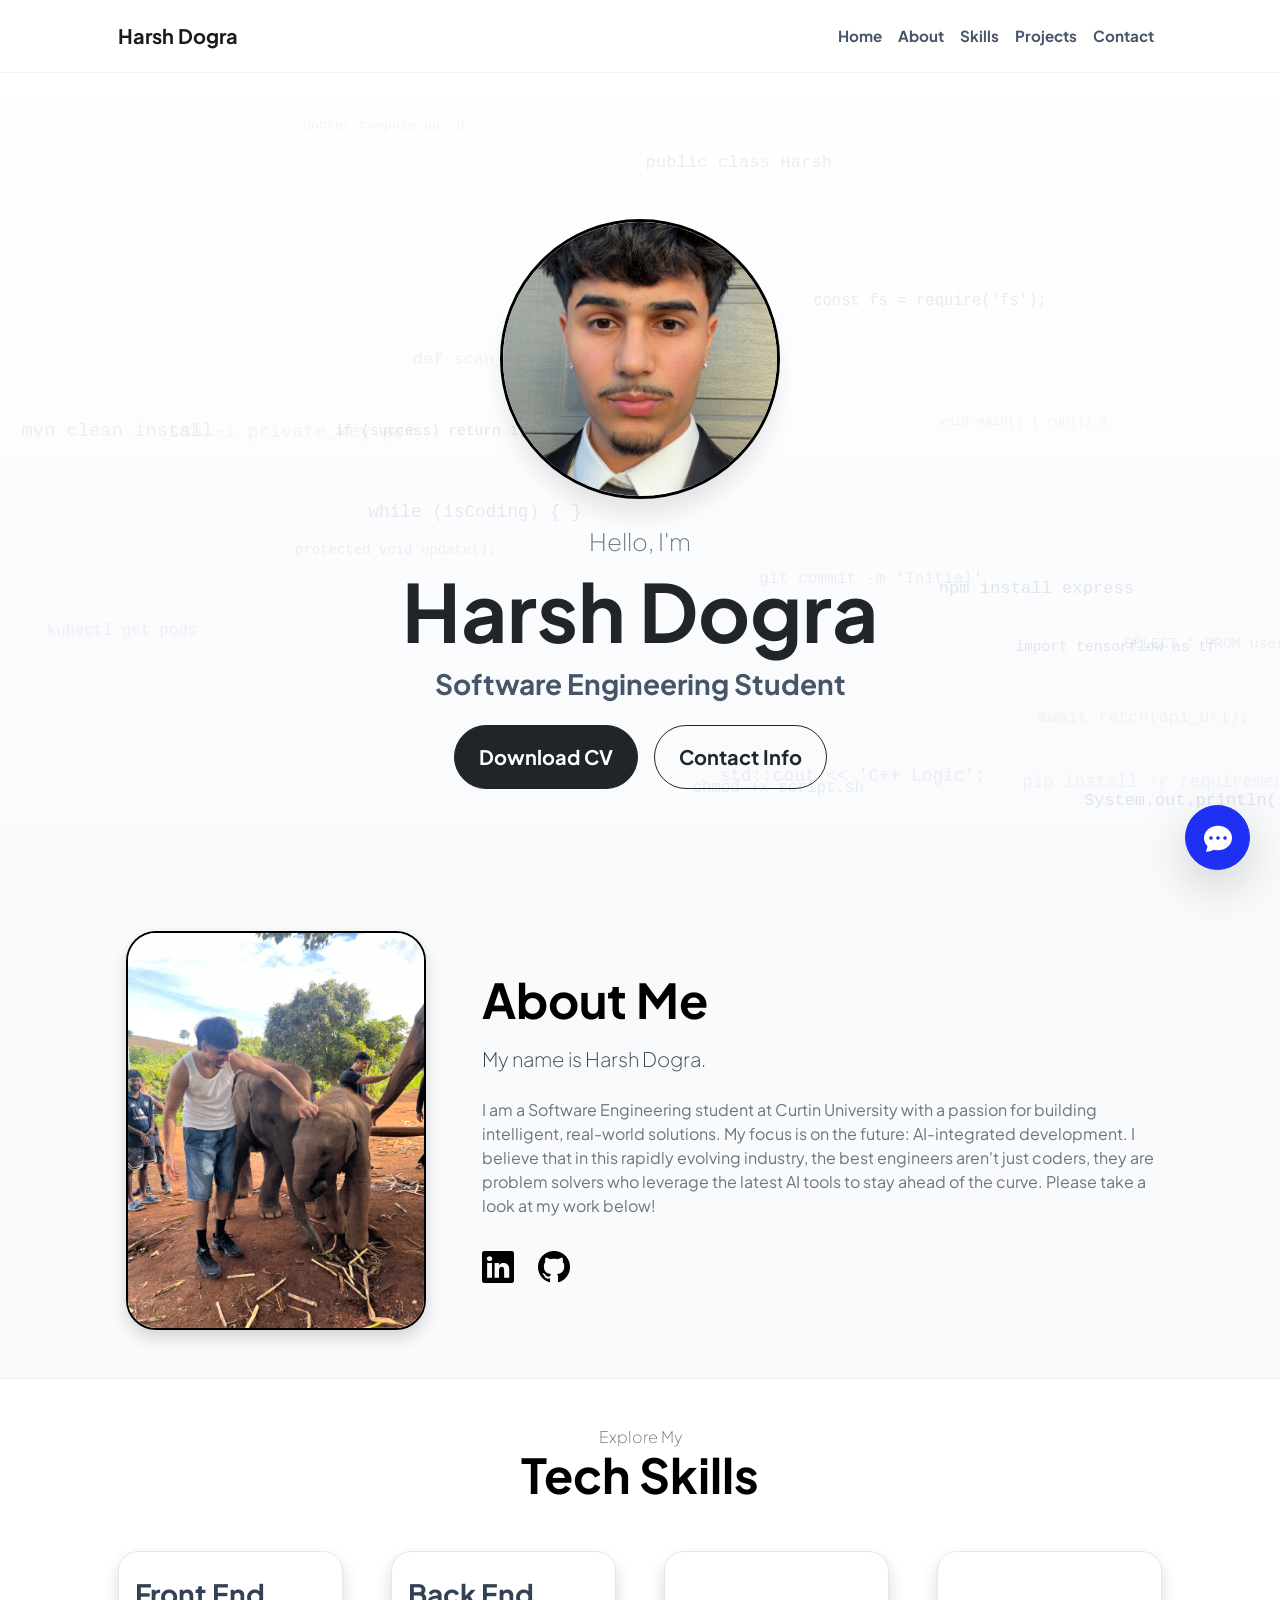
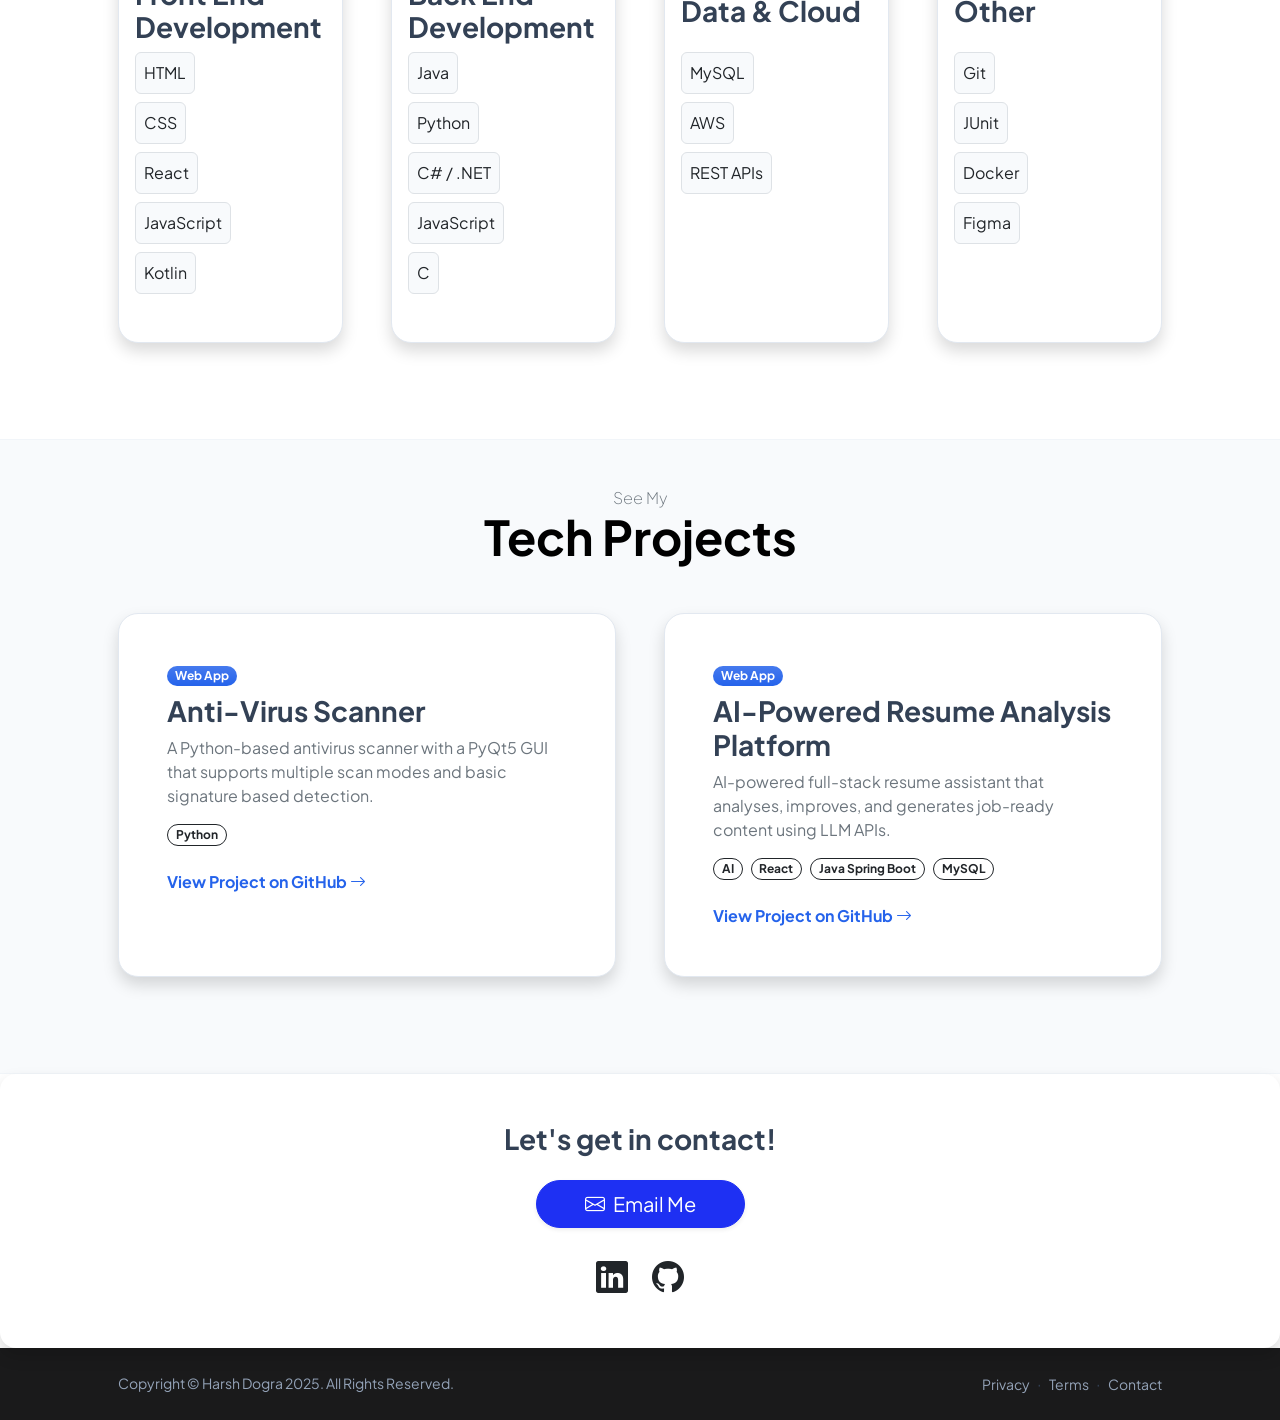
<file: index.html>
<!DOCTYPE html>
<html lang="en">
    <head>
        <meta charset="utf-8" />
        <meta name="viewport" content="width=device-width, initial-scale=1, shrink-to-fit=no" />
        <meta name="description" content="" />
        <meta name="author" content="" />
        <title>Harsh Dogra - Software Engineering Portfolio</title>
        <!-- Favicon-->
        <link rel="icon" type="image/x-icon" href="assets/favicon.ico" />
        <!-- Custom Google font-->
        <link rel="preconnect" href="https://fonts.googleapis.com" />
        <link rel="preconnect" href="https://fonts.gstatic.com" crossorigin />
        <link href="https://fonts.googleapis.com/css2?family=Plus+Jakarta+Sans:wght@100;200;300;400;500;600;700;800;900&amp;display=swap" rel="stylesheet" />
        <!-- Bootstrap icons-->
        <link href="https://cdn.jsdelivr.net/npm/bootstrap-icons@1.8.1/font/bootstrap-icons.css" rel="stylesheet" />
        <!-- Core theme CSS (includes Bootstrap)-->
        <link href="css/styles.css" rel="stylesheet" />
    </head>
    <body class="d-flex flex-column h-100">
        <main class="flex-shrink-0">
            <!-- Navigation-->
            <nav class="navbar navbar-expand-lg navbar-light py-3 sticky-top">
                <div class="container px-5">
                    
                    <a class="navbar-brand" href="index.html"><span class="fw-bolder text-primary">Harsh Dogra</span></a>
                    
                    <button class="navbar-toggler" type="button" data-bs-toggle="collapse" data-bs-target="#navbarSupportedContent" aria-controls="navbarSupportedContent" aria-expanded="false" aria-label="Toggle navigation"><span class="navbar-toggler-icon"></span></button>
                    
                    <div class="collapse navbar-collapse" id="navbarSupportedContent">
                        
                        <ul class="navbar-nav ms-auto mb-2 mb-lg-0 big fw-bolder">
                            
                            <li class="nav-item"><a class="nav-link" href="#home">Home</a></li>
                            <li class="nav-item"><a class="nav-link" href="#about">About</a></li>
                            <li class="nav-item"><a class="nav-link" href="#skills">Skills</a></li>
                            <li class="nav-item"><a class="nav-link" href="#projects">Projects</a></li>
                            <li class="nav-item"><a class="nav-link" href="#contact">Contact</a></li>
                        </ul>
                    </div>
                </div>
            </nav>
            <!-- Header-->
            <header id="home" class="hero-section d-flex align-items-center justify-content-center pb-5">
                

                <div id="code-bg-container"></div>
            
                <div class="container text-center">
                    <div class="hero-content">
                        <div id="profile-wrapper" class="mb-4">
                            <img src="assets/profile.JPG" alt="Harsh Dogra" class="hero-profile-img">
                        </div>
                        
                        <div class="hero-text">
                            <p class="fs-4 fw-light text-muted mb-1">Hello, I'm</p>
                            <h1 class="display-1 fw-bolder mb-2 text-dark">Harsh Dogra</h1>
                            <h2 class="fs-3 fw-bold text-secondary mb-4">Software Engineering Student</h2>
                            
                            <div class="mt-4 fs-2 d-flex justify-content-center gap-3">
                                <a class="btn btn-dark btn-lg px-4 py-3 rounded-pill fw-bolder" href="assets/harsh-resume-final.pdf">Download CV</a>
                                <a class="btn btn-outline-dark btn-lg px-4 py-3 rounded-pill fw-bolder" href="#contact">Contact Info</a>
                            </div>
                            
                            
                        </div>
                    </div>
                </div>
            </header>
            <!-- About Section-->
            <section id="about" class="bg-light py-5">
                <div class="container px-5">
                    <div class="row gx-5 align-items-center">
                        <div class="col-md-4 mb-4 mb-md-0 text-center">
                            <div class="intro-photo-wrapper">
                                <img src="assets/intro-photo.jpg" alt="Harsh Dogra Intro" class="about-img shadow">
                            </div>
                        </div>
                        <div class="col-md-8">
                            <h2 class="display-5 fw-bolder mb-3"><span class="text-black d-inline">About Me</span></h2>
                            <p class="lead fw-light mb-4">My name is Harsh Dogra.</p>
                            <p class="text-muted mb-4">
                                I am a Software Engineering student at Curtin University with a passion for building intelligent, real-world solutions. 
                                My focus is on the future: AI-integrated development. I believe that in this rapidly evolving industry, the best engineers aren't just coders, they are problem solvers 
                                who leverage the latest AI tools to stay ahead of the curve. Please take a look at my work below!
                            </p>
                            <div class="d-flex fs-2 gap-4">
                                <a class="text-black" href="#!"><i class="bi bi-linkedin"></i></a>
                                <a class="text-black" href="#!"><i class="bi bi-github"></i></a>
                            </div>
                        </div>
                    </div>
                </div>
            </section>
            
        <!-- Skills Section-->
        <section id="skills" class="py-5">
            <div class="container px-5">
                <h3 class ="fs-6 fw-light text-center text-muted mb-0">Explore My</h3>
                <h2 class="display-5 fw-bolder text-center mb-5"><span class="text-black d-inline">Tech Skills</span></h2>
                
                <div class="row gx-5 justify-content-center">
                    
                    <div class="col-lg-3 mb-5 " >
                        <div class="card h-100 shadow border-0 skills-list-front-end ">
                            <div class="card-body p-3 ">
                                <h3 class="fw-bolder  mb-0" style="min-height: 3em; display: flex; align-items: center;">
                                    Front End Development
                                </h3>
                                
                                <div class="d-flex flex-column align-items-start mb-4">
                                    <div class="p-2 me-2 mb-2 rounded bg-light text-dark border border-1 ">HTML</div>
                                    <div class="p-2 me-2 mb-2 rounded bg-light text-dark border border-1">CSS</div>
                                    <div class="p-2 me-2 mb-2 rounded bg-light text-dark border border-1">React</div>
                                    <div class="p-2 me-2 mb-2 rounded bg-light text-dark border border-1">JavaScript</div>
                                    <div class="p-2 me-2 mb-2 rounded bg-light text-dark border border-1">Kotlin</div>
                                    </div>
                            
                            </div>
                        </div>
                    </div>

                    <div class="col-lg-3 mb-5">
                        <div class="card h-100 shadow border-0 skills-list-back-end">
                            <div class="card-body p-3">                     
                                <h3 class="fw-bolder  mb-0" style="min-height: 3em; display: flex; align-items: center;">
                                    Back End Development
                                </h3>                        
                            <div class="d-flex flex-column align-items-start mb-3">
                                <div class="p-2 me-2 mb-2 rounded bg-light text-dark border border-1 ">Java</div>
                                <div class="p-2 me-2 mb-2 rounded bg-light text-dark border border-1 ">Python</div>
                                <div class="p-2 me-2 mb-2 rounded bg-light text-dark border border-1">C# / .NET</div>
                                <div class="p-2 me-2 mb-2 rounded bg-light text-dark border border-1">JavaScript</div>
                                <div class="p-2 me-2 mb-2 rounded bg-light text-dark border border-1">C</div>
                                </div>
                        </div>
                        </div>
                    </div>
        
                    <div class="col-lg-3 mb-5">
                        <div class="card h-100 shadow border-0 skills-list-data-cloud">
                            <div class="card-body p-3">
                                <h3 class="fw-bolder  mb-0" style="min-height: 3em; display: flex; align-items: center;">
                                    Data & Cloud
                                </h3>
                                <div class="d-flex flex-column align-items-start mb-3">
                                    <div class="p-2 me-2 mb-2 rounded bg-light text-dark border border-1 ">MySQL</div>
                                    <div class="p-2 me-2 mb-2 rounded bg-light text-dark border border-1 ">AWS</div>
                                    <div class="p-2 me-2 mb-2 rounded bg-light text-dark border border-1">REST APIs</div>
                                </div>                  
                            </div>
                        </div>
                    </div>

                    <div class="col-lg-3 mb-5">
                        <div class="card h-100 shadow border-0 skills-list-other">
                            <div class="card-body p-3">
                                <h3 class="fw-bolder  mb-0" style="min-height: 3em; display: flex; align-items: center;">
                                    Other
                                </h3>
                                <div class="d-flex flex-column align-items-start mb-3">
                                    <div class="p-2 me-2 mb-2 rounded bg-light text-dark border border-1 ">Git</div>
                                    <div class="p-2 me-2 mb-2 rounded bg-light text-dark border border-1 ">JUnit</div>
                                    <div class="p-2 me-2 mb-2 rounded bg-light text-dark border border-1">Docker</div>
                                    <div class="p-2 me-2 mb-2 rounded bg-light text-dark border border-1">Figma</div>
                                </div>                  
                            </div>
                        </div>
                    </div>
                </div>
            </div>
        </section>

        <section id="projects" class="py-5 bg-light">
            <div class="container px-5">
                <h4 class="fs-6 fw-light text-center text-muted mb-0">See My</h4>
                <h2 class="display-5 fw-bolder text-center mb-5"><span class="text-black d-inline">Tech Projects</span></h2>
                
                <div class="row gx-5 justify-content-center">
                    <div class="col-lg-6 mb-5">
                         
                        <div class="card h-100 shadow border-0 virus-scanner">
                            <div class="card-body p-5">
                                <div class="badge bg-primary bg-gradient rounded-pill mb-2">Web App</div>
                                <h3 class="fw-bolder">Anti-Virus Scanner</h3>
                                <p class="text-muted">A Python-based antivirus scanner with a PyQt5 GUI that supports multiple scan modes and basic signature based detection. </p>
                                
                                <div class="d-flex flex-wrap gap-2 mb-4">
                                    <span class="badge border border-dark text-dark rounded-pill">Python</span>
                                    
                                </div>
        
                                <a class="text-decoration-none fw-bold" href="https://github.com/me0w5ter/antivirus.git ">
                                    View Project on GitHub
                                    <i class="bi bi-arrow-right"></i>
                                </a>
                            </div>
                        </div>
                    </div>


                    <div class="col-lg-6 mb-5">
                        <div class="card h-100 shadow border-0 fitness-dashboard">
                            <div class="card-body p-5">
                                <div class="badge bg-primary bg-gradient rounded-pill mb-2">Web App</div>
                                <h3 class="fw-bolder">AI-Powered Resume Analysis Platform</h3>
                                <p class="text-muted">AI-powered full-stack resume assistant that analyses, improves, and generates job-ready content using LLM APIs.</p>
                                
                                <div class="d-flex flex-wrap gap-2 mb-4">
                                    <span class="badge border border-dark text-dark rounded-pill">AI</span>
                                    <span class="badge border border-dark text-dark rounded-pill">React</span>
                                    <span class = "badge border border-dark text-dark rounded-pill">Java Spring Boot</span>
                                    <span class = "badge border border-dark text-dark rounded-pill">MySQL</span>


                                    
                                </div>
        
                                <a class="text-decoration-none fw-bold" href="https://github.com/me0w5ter/harsh-resume-ai.git">
                                    View Project on GitHub
                                    <i class="bi bi-arrow-right"></i>
                                </a>
                            </div>
                        </div>
                    </div>

                    </div>
            </div>
        </section>
        
        <!--Contact-->
        <section id = "contact" class="card border-0 shadow rounded-4 p-5">
            <h3 class="text-center mb-4 fw-bolder">Let's get in contact!</h3>
            
            <div class="d-flex flex-column align-items-center justify-content-center gap-3">
                
            
            <button id = "contact-button" class = "btn btn-primary btn-lg rounded-pill px-5 shadow-sm">
                    <i class="bi bi-envelope me-2"></i>Email Me
            </button>

                
            
                
                <div class="d-flex gap-4 mt-2 fs-2">
                    <a href="https://www.linkedin.com/in/harsh-dogra-243a5a268/" class="text-dark hover-blue" target="_blank">
                        <i class="bi bi-linkedin"></i>
                    </a>
                    <a href="https://github.com/me0w5ter" class="text-dark hover-blue" target="_blank">
                        <i class="bi bi-github"></i>
                    </a>
                </div>
        
            </div>
        </section>
        

        <!--Chatbot-->

        <div id="chatbot-container">
            <div id="chat-window" class="shadow-lg d-none">
                <div class="chat-header d-flex justify-content-between align-items-center p-3">
                    <div class="d-flex align-items-center">
                        <img src="assets/11368138.png" alt="chatbot-logo" class="chat-logo me-2">
                        <span class="fw-bold text-dark">Harsh's AI Assistant</span>   
                    </div> 
                    <button id="close-chat" class="btn-close"></button>
                </div>
        
                <div id="chat-messages" class="p-3">
                    <div class="bot-msg">Hi! I'm Harsh's AI Assistant. I can tell you about his Software Engineering degree, 
                        his work at Netway Computers, or the technical projects he's built. What would you like to know?
                    </div>
                </div>
        
                <div class="chat-input-area p-2 border-top">
                    <input type="text" id="user-input" placeholder="Type a message..." class="form-control rounded-pill px-3">
                </div>
            </div>
        
            <button id="chat-trigger" class="btn btn-primary rounded-circle shadow-lg">
                <i class="bi bi-chat-dots-fill fs-3"></i>
            </button>
        </div>


            
        <!-- Footer-->
        <footer class=" py-4 mt-auto">
            <div class="container px-5">
                <div class="row align-items-center justify-content-between flex-column flex-sm-row">
                    <div class="col-auto"><div class="small m-0">Copyright &copy; Harsh Dogra 2025. All Rights Reserved.</div></div>
                    <div class="col-auto">
                        <a class="small" href="#!">Privacy</a>
                        <span class="mx-1">&middot;</span>
                        <a class="small" href="#!">Terms</a>
                        <span class="mx-1">&middot;</span>
                        <a class="small" href="#!">Contact</a>
                    </div>
                </div>
            </div>
        </footer>
        <!-- Bootstrap core JS-->
        <script src="https://cdn.jsdelivr.net/npm/bootstrap@5.2.3/dist/js/bootstrap.bundle.min.js"></script>
        <!-- Core theme JS-->
        <script src="js/scripts.js"></script>
    </body>
</html>
</file>
